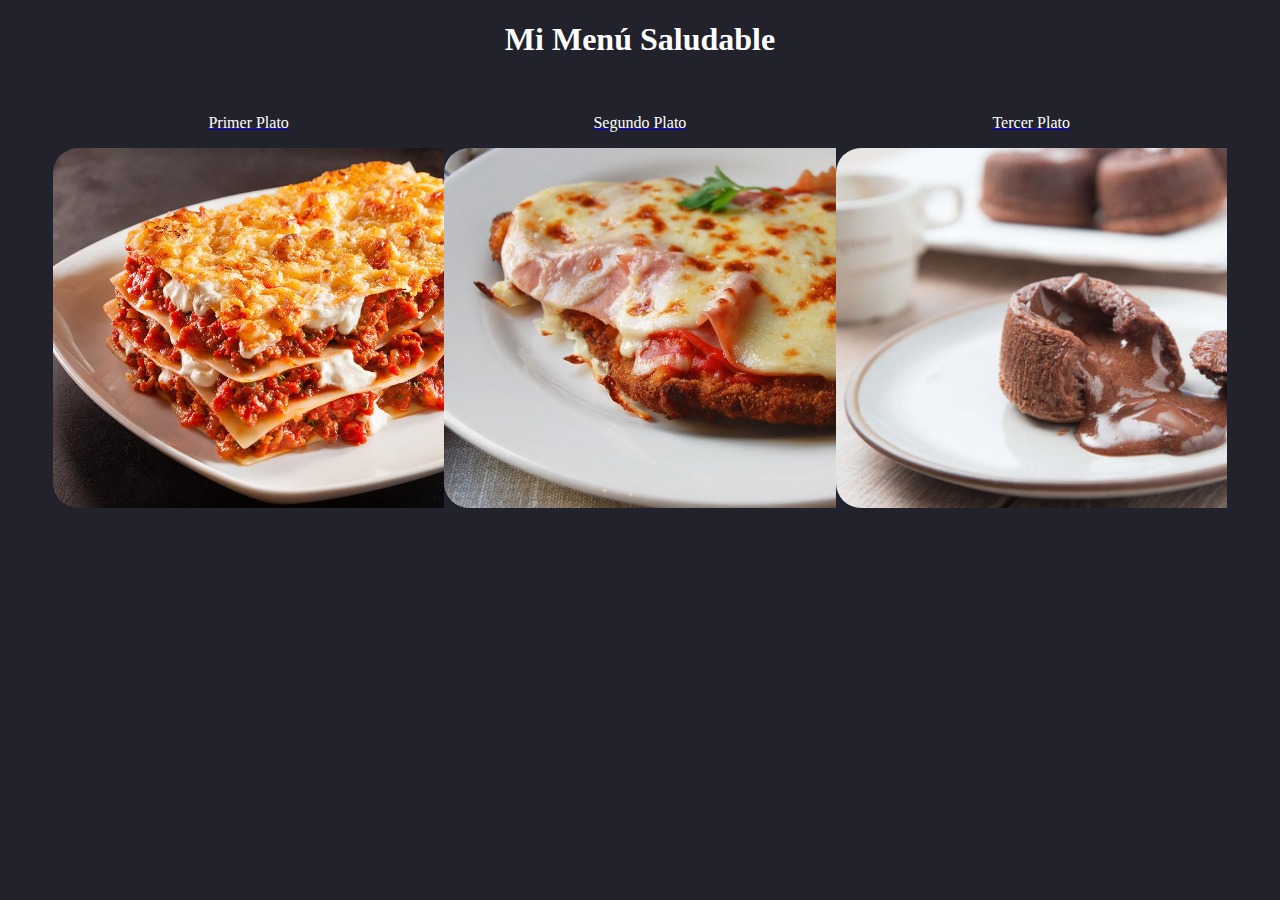
<file: index.html>
<!DOCTYPE html>
<html lang="en">

<head>
    <meta charset="UTF-8">
    <meta http-equiv="X-UA-Compatible" content="IE=edge">
    <meta name="viewport" content="width=device-width, initial-scale=1.0">
    <title>Mi Menú Saludable</title>
    <link rel="stylesheet" href="styles.css">
</head>

<body>
    <h1 class="texto">Mi Menú Saludable</h1>

    <br>

    <div class="row column-3 container zoom">
        <a href="html/primera.html">
            <p class="texto">Primer Plato</p>
        </a>
        <a href="html/primera.html"><img id="lasagna" class="crop" src="img/lasana-boliviana-3495.jpg" alt="lasagna"></a>
    </div>

    <div class="row column-3 container zoom">
        <a href="html/segunda.html">
            <p class="texto">Segundo Plato</p>
        </a>
        <a href="html/segunda.html"><img id="milanesa" class="crop" src="img/maxresdefault.jpg" alt="milanesa"></a>
    </div>

    <div class="row column-3 container zoom">
        <a href="html/tercera.html">
            <p class="texto">Tercer Plato</p>
        </a>
        <a href="html/tercera.html"><img id="coulant" class="crop" src="img/0f0bdd3d6059-coulant-de-chocolate-negro.jpg" alt="coulant"></a>
    </div>

</body>

</html>
</file>
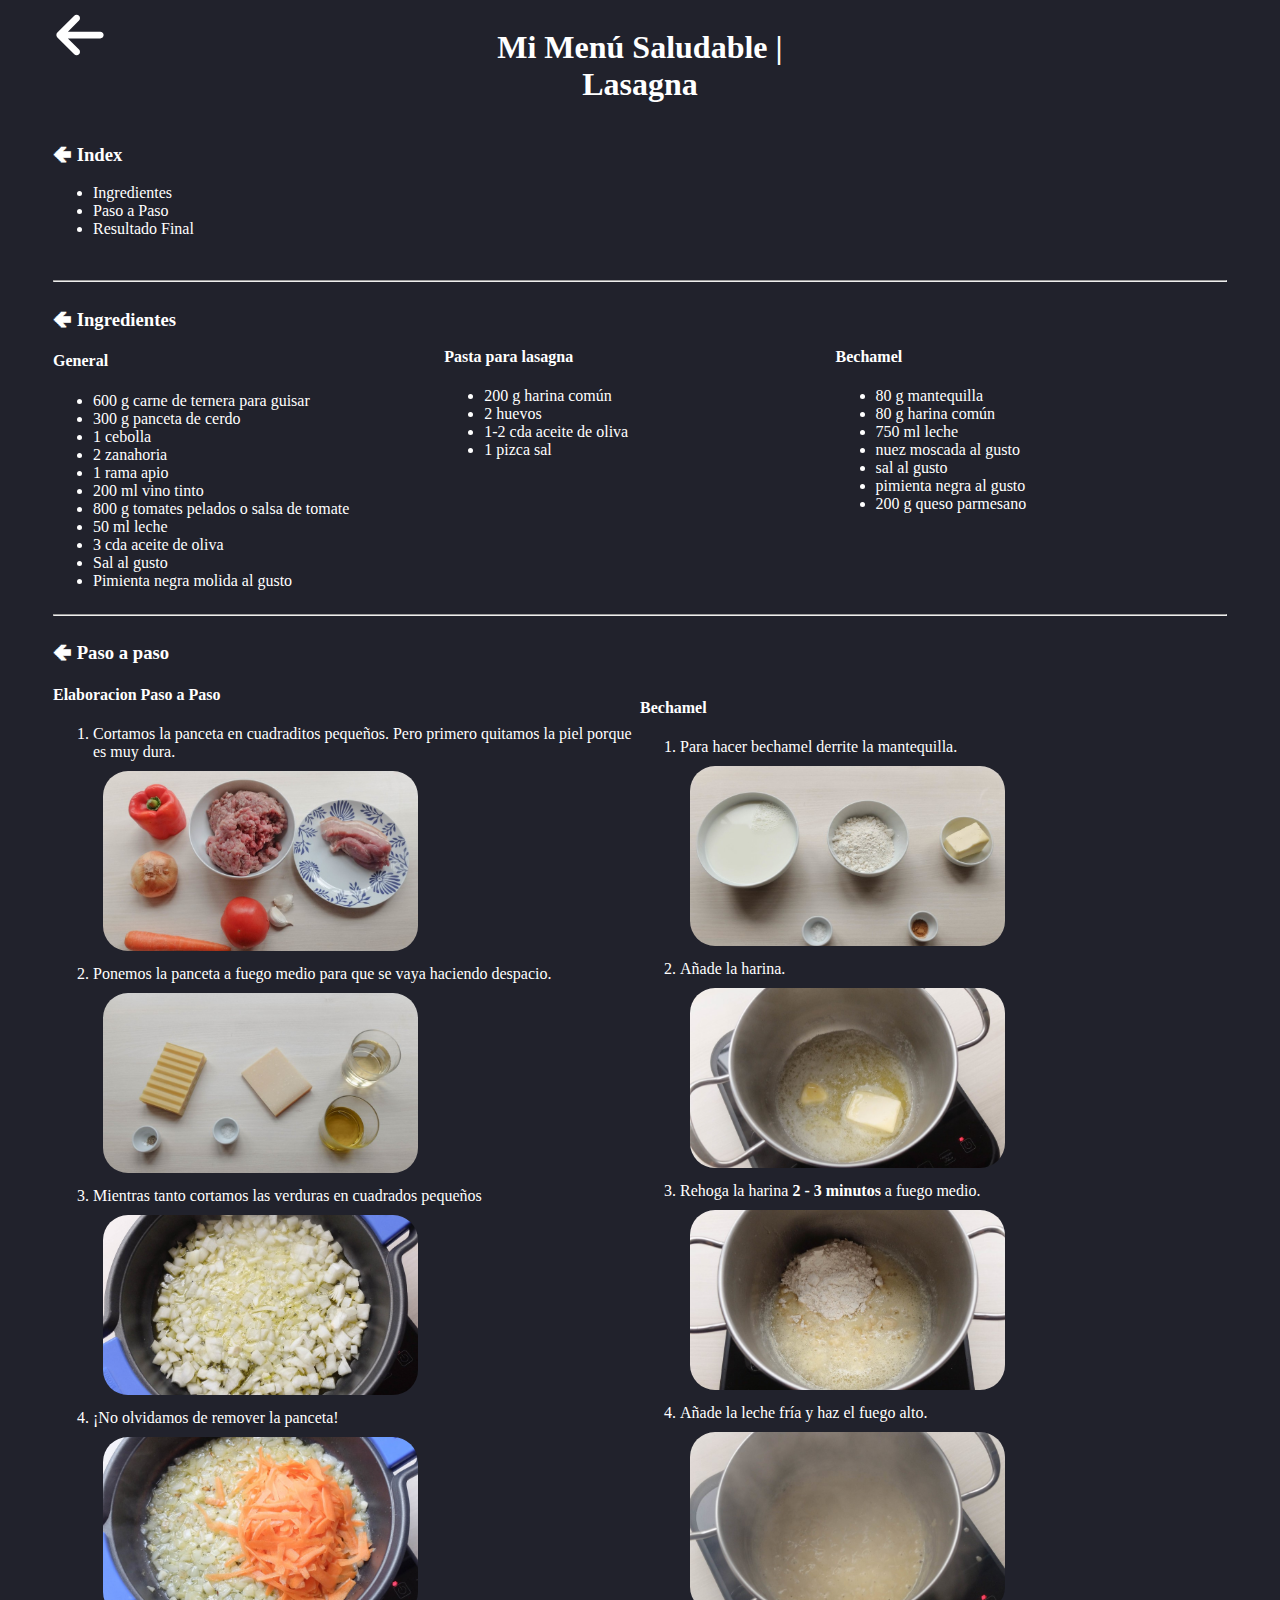
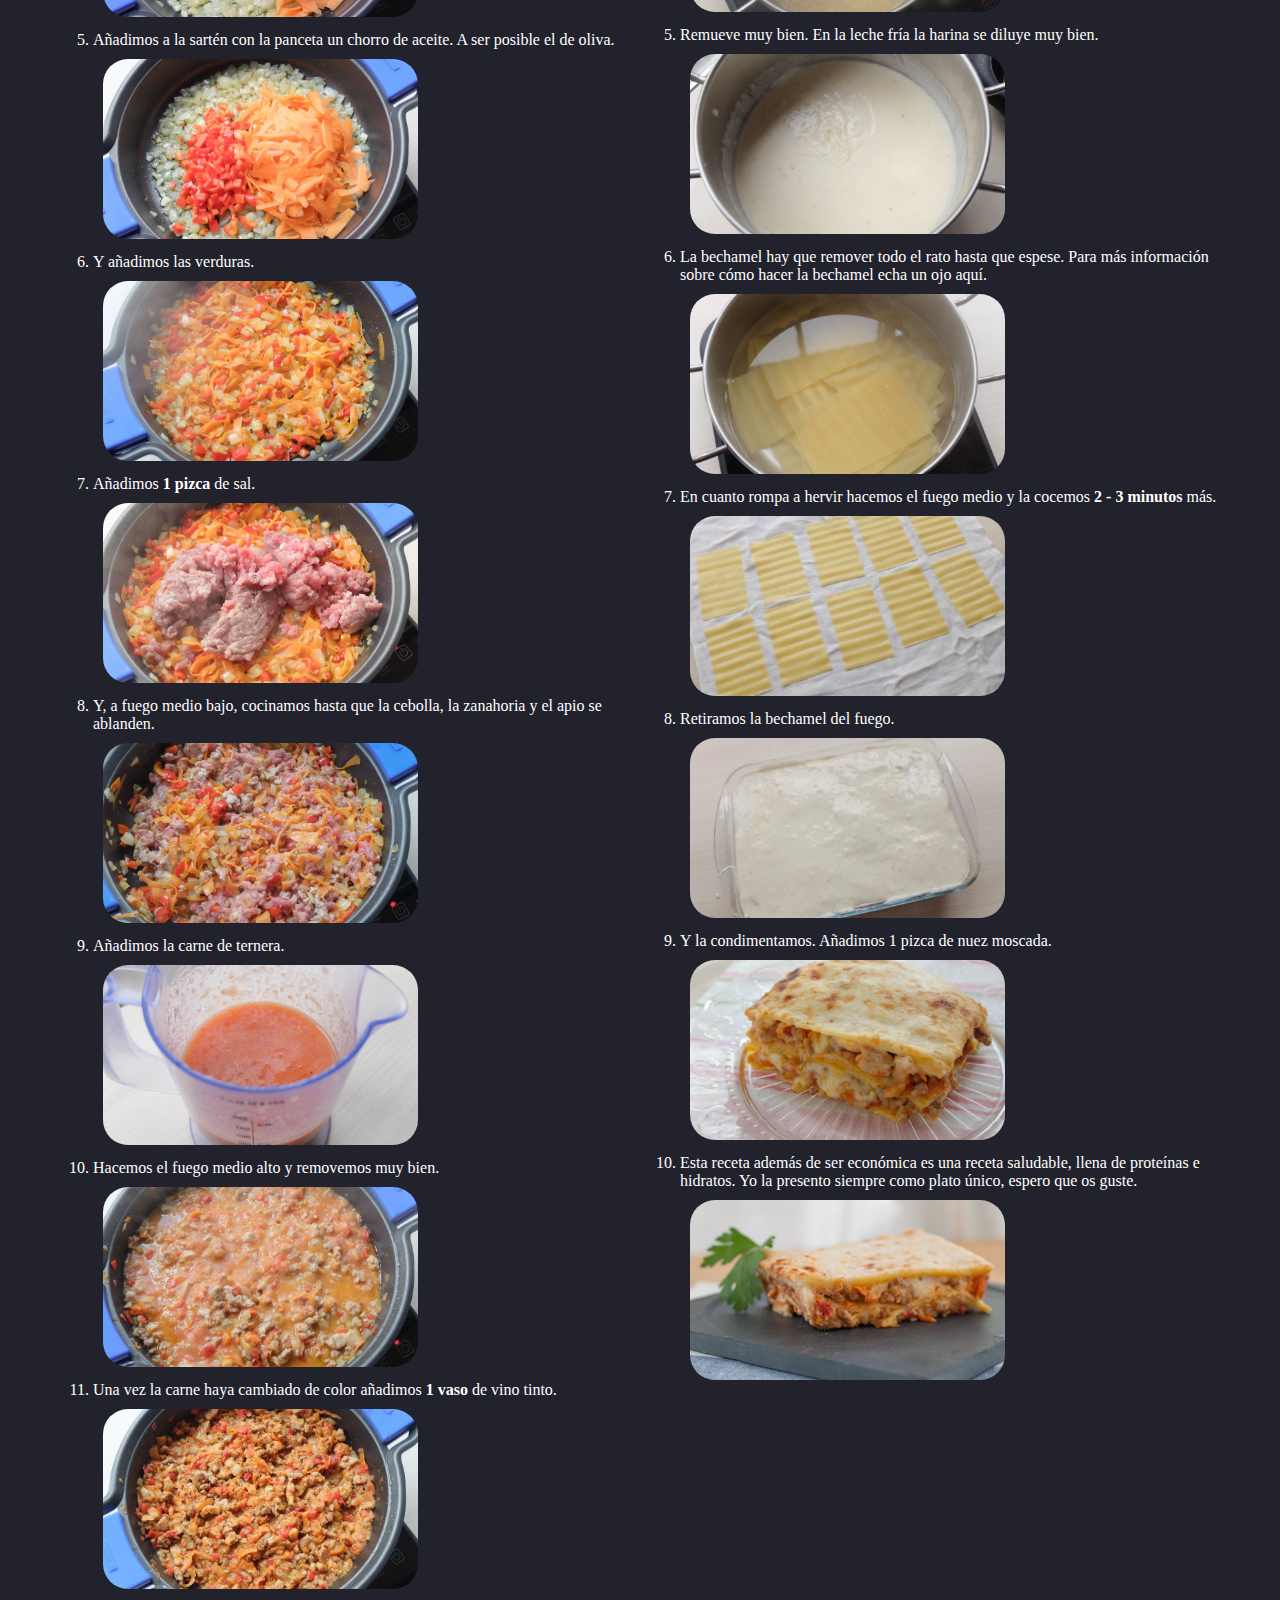
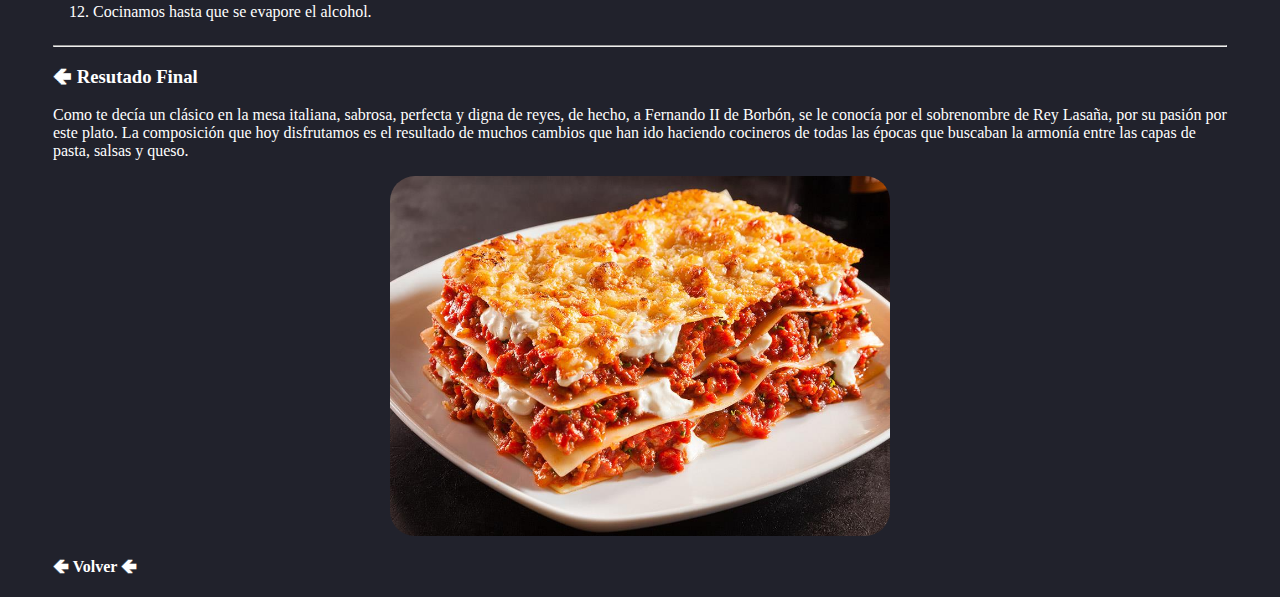
<file: html/primera.html>
<!DOCTYPE html>
<html lang="en">

<head>
    <meta charset="UTF-8">
    <meta http-equiv="X-UA-Compatible" content="IE=edge">
    <meta name="viewport" content="width=device-width, initial-scale=1.0">
    <title>Mi Menú Saludable | Lasagna</title>
    <link rel="stylesheet" href="../styles.css">
</head>

<body>
    <div class="row column-3">
        <a href="../index.html"><img class="flecha" src="../img/arrow-left-solid.svg" alt=""></a>
    </div>
    <div class="row column-3 texto">
        <h1 class="volvertexto"><a class="volvertexto" href="../index.html">Mi Menú Saludable</a> | Lasagna</h1>
    </div>
    <div class="row column-1">
        <h3 class="textos"><a class="volvertexto" href="../index.html">🡸</a> Index</h3>
        <ul class="textos">
            <li><a class="volvertexto" href="#ingredientes">Ingredientes</a></li>
            <li><a class="volvertexto" href="#pasoapaso">Paso a Paso</a></li>
            <li><a class="volvertexto" href="#resultadofinal">Resultado Final</a></li>
        </ul>
        <br>
        <hr>
    </div>
    <div class="row column-1">
        <div class="row column-3">
            <h3 id="ingredientes" class="textos"><a class="volvertexto" href="../index.html">🡸</a> Ingredientes</h3>
            <h4 class="textos">General</h4>
            <ul class="textos">
                <li>600 g carne de ternera para guisar</li>
                <li>300 g panceta de cerdo</li>
                <li>1 cebolla</li>
                <li>2 zanahoria</li>
                <li>1 rama apio</li>
                <li>200 ml vino tinto</li>
                <li>800 g tomates pelados o salsa de tomate</li>
                <li>50 ml leche</li>
                <li>3 cda aceite de oliva</li>
                <li>Sal al gusto</li>
                <li>Pimienta negra molida al gusto</li>
            </ul>
        </div>
        <br>
        <br>
        <div class="row column-3">
            <h4 class="textos">Pasta para lasagna</h4>
            <ul class="textos">
                <li>200 g harina común</li>
                <li>2 huevos</li>
                <li>1-2 cda aceite de oliva</li>
                <li>1 pizca sal</li>
            </ul>
        </div>

        <div class="row column-3">
            <h4 class="textos">Bechamel</h4>
            <ul class="textos">
                <li>80 g mantequilla</li>
                <li>80 g harina común</li>
                <li>750 ml leche</li>
                <li>nuez moscada al gusto</li>
                <li>sal al gusto</li>
                <li>pimienta negra al gusto</li>
                <li>200 g queso parmesano</li>
            </ul>
        </div>
    </div>
    <br>
    <div class="row column-1">
        <hr>
    </div>
    <div class="row column-2">
        <h3 id="pasoapaso" class="textos"><a class="volvertexto" href="../index.html">🡸</a> Paso a paso</h3>
        <h4 class="textos">Elaboracion Paso a Paso</h4>
        <ol class="textos">
            <li>Cortamos la panceta en cuadraditos pequeños. Pero primero quitamos la piel porque es muy dura.</li>
            <img class="fotosreceta" src="../img/LASAGNA1.jpg" alt="">
            <li>Ponemos la panceta a fuego medio para que se vaya haciendo despacio.</li>
            <img class="fotosreceta" src="../img/LASAGNA2.jpg" alt="">
            <li>Mientras tanto cortamos las verduras en cuadrados pequeños</li>
            <img class="fotosreceta" src="../img/LASAGNA3.jpg" alt="">
            <li>¡No olvidamos de remover la panceta!</li>
            <img class="fotosreceta" src="../img/LASAGNA4.jpg" alt="">
            <li>Añadimos a la sartén con la panceta un chorro de aceite. A ser posible el de oliva.</li>
            <img class="fotosreceta" src="../img/LASAGNA5.jpg" alt="">
            <li>Y añadimos las verduras.</li>
            <img class="fotosreceta" src="../img/LASAGNA6.jpg" alt="">
            <li>Añadimos <b>1 pizca</b> de sal.</li>
            <img class="fotosreceta" src="../img/LASAGNA7.jpg" alt="">
            <li>Y, a fuego medio bajo, cocinamos hasta que la cebolla, la zanahoria y el apio se ablanden.</li>
            <img class="fotosreceta" src="../img/LASAGNA8.jpg" alt="">
            <li>Añadimos la carne de ternera.</li>
            <img class="fotosreceta" src="../img/LASAGNA9.jpg" alt="">
            <li>Hacemos el fuego medio alto y removemos muy bien.</li>
            <img class="fotosreceta" src="../img/LASAGNA10.jpg" alt="">
            <li>Una vez la carne haya cambiado de color añadimos <b>1 vaso</b> de vino tinto.</li>
            <img class="fotosreceta" src="../img/LASAGNA11.jpg" alt="">
            <li>Cocinamos hasta que se evapore el alcohol.</li>
        </ol>
    </div>
    <div class="row column-2">
        <br>
        <br>
        <br>
        <h4 class="textos">Bechamel</h4>
        <ol class="textos">
            <li>Para hacer bechamel derrite la mantequilla.</li>
            <img class="fotosreceta" src="../img/LASAGNA12.jpg" alt="">
            <li>Añade la harina.</li>
            <img class="fotosreceta" src="../img/LASAGNA13.jpg" alt="">
            <li>Rehoga la harina <b>2 - 3 minutos</b> a fuego medio.</li>
            <img class="fotosreceta" src="../img/LASAGNA14.jpg" alt="">
            <li>Añade la leche fría y haz el fuego alto.</li>
            <img class="fotosreceta" src="../img/LASAGNA15.jpg" alt="">
            <li>Remueve muy bien. En la leche fría la harina se diluye muy bien.</li>
            <img class="fotosreceta" src="../img/LASAGNA16.jpg" alt="">
            <li>La bechamel hay que remover todo el rato hasta que espese. Para más información sobre cómo hacer la bechamel echa un ojo aquí.</li>
            <img class="fotosreceta" src="../img/LASAGNA17.jpg" alt="">
            <li>En cuanto rompa a hervir hacemos el fuego medio y la cocemos <b>2 - 3 minutos</b> más.</li>
            <img class="fotosreceta" src="../img/LASAGNA18.jpg" alt="">
            <li>Retiramos la bechamel del fuego.</li>
            <img class="fotosreceta" src="../img/LASAGNA19.jpg" alt="">
            <li>Y la condimentamos. Añadimos 1 pizca de nuez moscada.</li>
            <img class="fotosreceta" src="../img/LASAGNA20.jpg" alt="">
            <li>Esta receta además de ser económica es una receta saludable, llena de proteínas e hidratos. Yo la presento siempre como plato único, espero que os guste.</li>
            <img class="fotosreceta" src="../img/LASAGNA21.jpg" alt="">
        </ol>
        <br>
    </div>
    <div class="row column-1">
        <hr>
        <h3 id="resultadofinal" class="textos"><a class="volvertexto" href="../index.html">🡸</a> Resutado Final</h3>
        <p class="textos">Como te decía un clásico en la mesa italiana, sabrosa, perfecta y digna de reyes, de hecho, a Fernando II de Borbón, se le conocía por el sobrenombre de Rey Lasaña, por su pasión por este plato. La composición que hoy disfrutamos es el resultado
            de muchos cambios que han ido haciendo cocineros de todas las épocas que buscaban la armonía entre las capas de pasta, salsas y queso.</p>
        <img id="coulant2" src="../img/lasana-boliviana-3495.jpg" alt="">
        <h4><a class="texto volvertexto" href="../index.html">🡸 Volver 🡸</a></h4>
    </div>
</body>

</html>
</file>
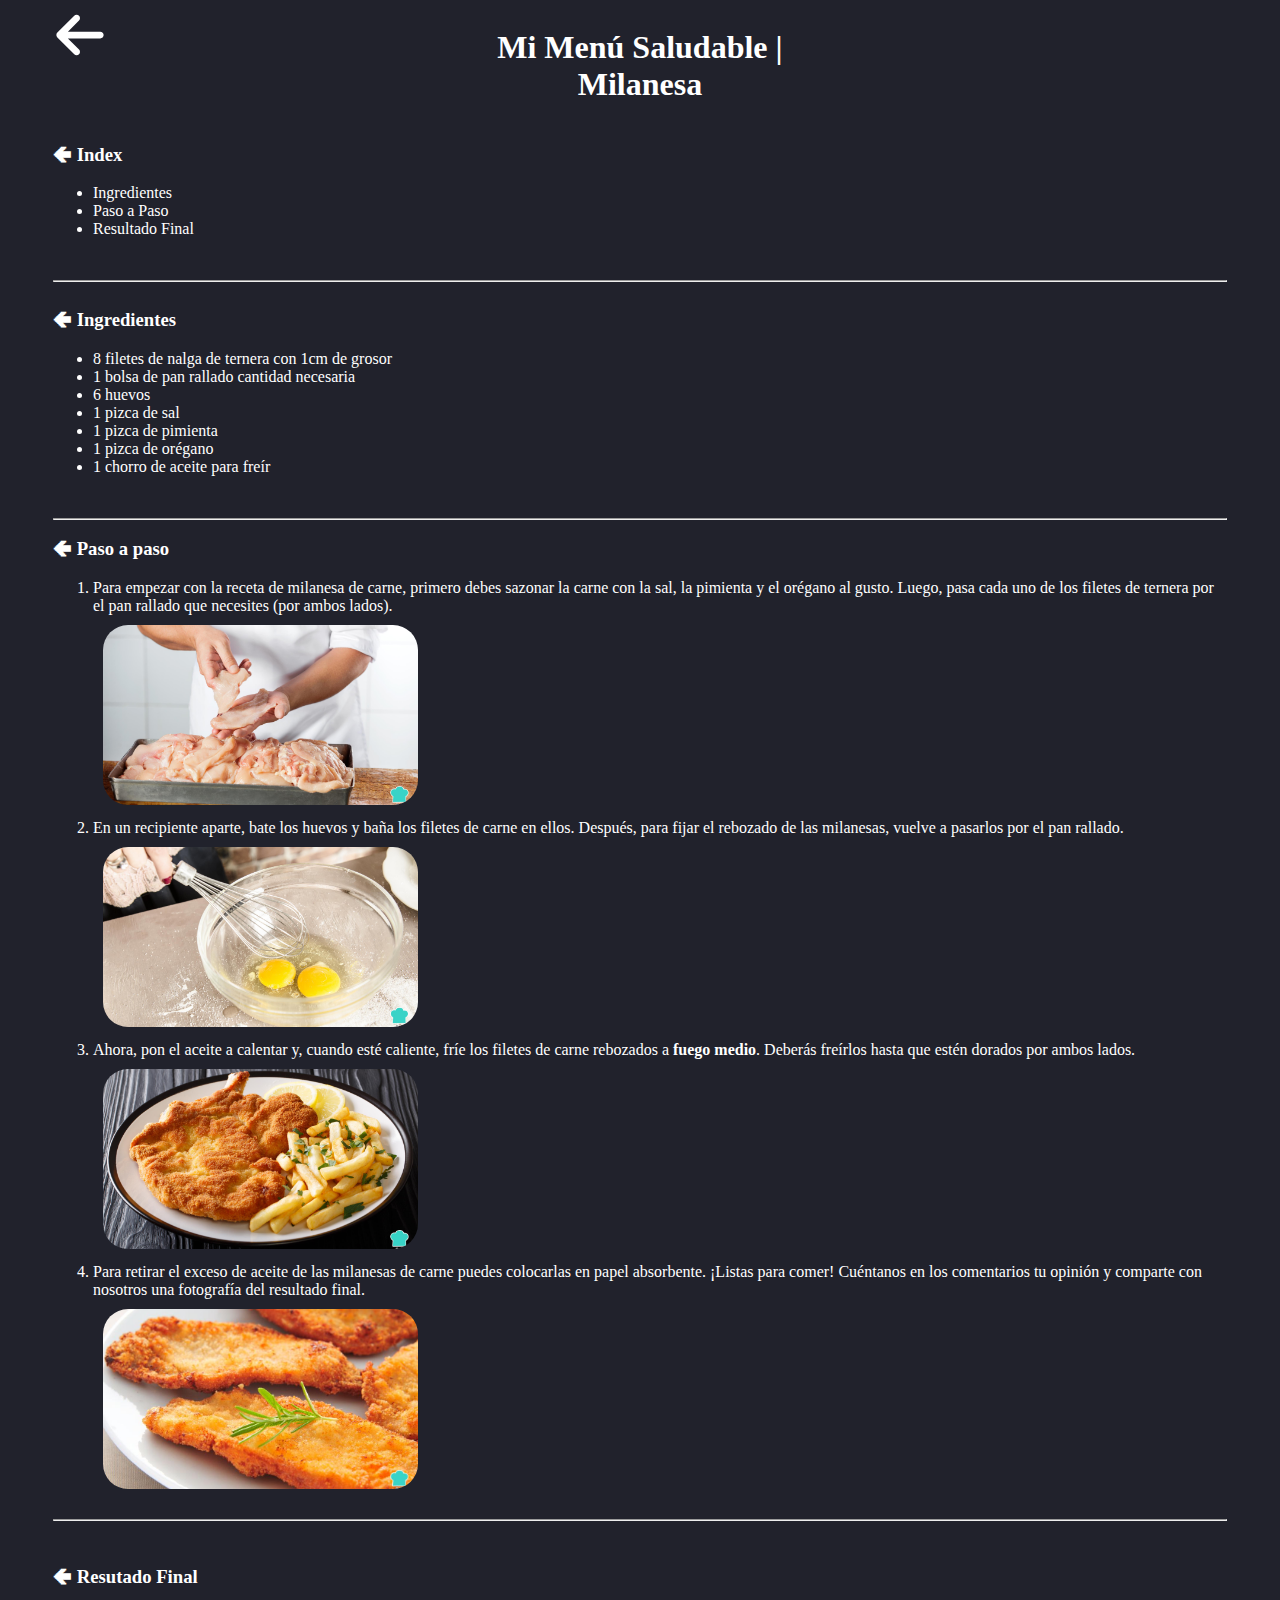
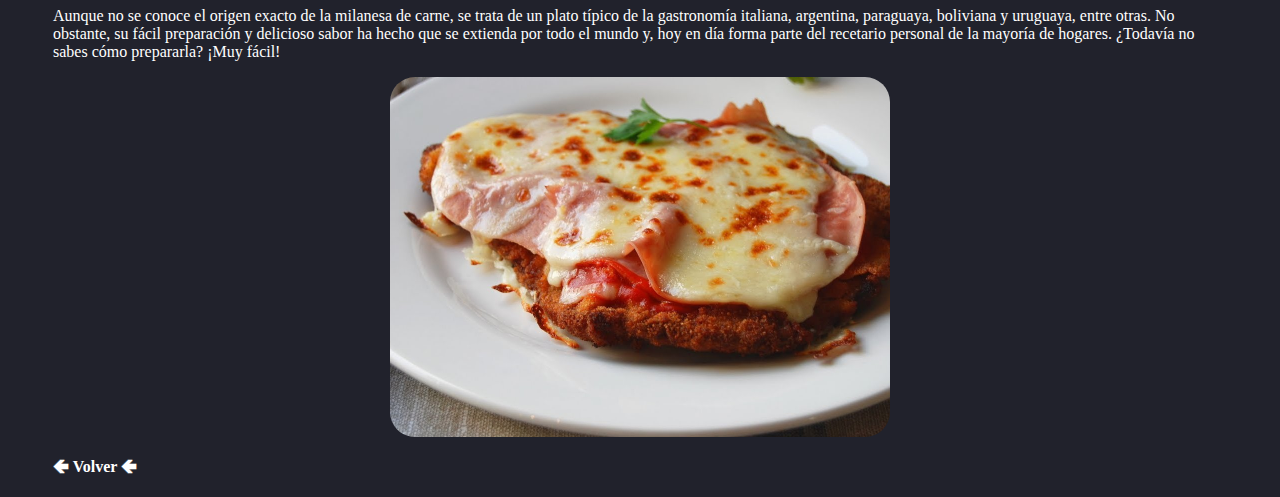
<file: html/segunda.html>
<!DOCTYPE html>
<html lang="en">

<head>
    <meta charset="UTF-8">
    <meta http-equiv="X-UA-Compatible" content="IE=edge">
    <meta name="viewport" content="width=device-width, initial-scale=1.0">
    <title>Mi Menú Saludable | Milanesa</title>
    <link rel="stylesheet" href="../styles.css">
</head>

<body>
    <div class="row column-3">
        <a href="../index.html"><img class="flecha" src="../img/arrow-left-solid.svg" alt=""></a>
    </div>
    <div class="row column-3 texto">
        <h1 class="volvertexto"><a class="volvertexto" href="../index.html">Mi Menú Saludable</a> | Milanesa</h1>
    </div>
    <div class="row column-1">
        <h3 class="textos"><a class="volvertexto" href="../index.html">🡸</a> Index</h3>
        <ul class="textos">
            <li><a class="volvertexto" href="#ingredientes">Ingredientes</a></li>
            <li><a class="volvertexto" href="#pasoapaso">Paso a Paso</a></li>
            <li><a class="volvertexto" href="#resultadofinal">Resultado Final</a></li>
        </ul>
        <br>
        <hr>
    </div>
    <div class="row column-1">
        <h3 id="ingredientes" class="textos"><a class="volvertexto" href="../index.html">🡸</a> Ingredientes</h3>
        <ul class="textos">
            <li>8 filetes de nalga de ternera con 1cm de grosor</li>
            <li>1 bolsa de pan rallado cantidad necesaria</li>
            <li>6 huevos</li>
            <li>1 pizca de sal</li>
            <li>1 pizca de pimienta</li>
            <li>1 pizca de orégano</li>
            <li>1 chorro de aceite para freír</li>
        </ul>
        <br>
        <hr>
        <h3 id="pasoapaso" class="textos"><a class="volvertexto" href="../index.html">🡸</a> Paso a paso</h3>
        <ol class="textos">
            <li>Para empezar con la receta de milanesa de carne, primero debes sazonar la carne con la sal, la pimienta y el orégano al gusto. Luego, pasa cada uno de los filetes de ternera por el pan rallado que necesites (por ambos lados).</li>
            <img class="fotosreceta" src="../img/MILANESA1.jpg" alt="">
            <li>En un recipiente aparte, bate los huevos y baña los filetes de carne en ellos. Después, para fijar el rebozado de las milanesas, vuelve a pasarlos por el pan rallado.</li>
            <img class="fotosreceta" src="../img/MILANESA2.jpg" alt="">
            <li>Ahora, pon el aceite a calentar y, cuando esté caliente, fríe los filetes de carne rebozados a <b>fuego medio</b>. Deberás freírlos hasta que estén dorados por ambos lados.</li>
            <img class="fotosreceta" src="../img/MILANESA3.jpg" alt="">
            <li>Para retirar el exceso de aceite de las milanesas de carne puedes colocarlas en papel absorbente. ¡Listas para comer! Cuéntanos en los comentarios tu opinión y comparte con nosotros una fotografía del resultado final.</li>
            <img class="fotosreceta" src="../img/MILANESA4.jpg" alt="">
        </ol>
        <hr>
        <br>
        <h3 id="resultadofinal" class="textos"><a class="volvertexto" href="../index.html">🡸</a> Resutado Final</h3>
        <p class="textos">Aunque no se conoce el origen exacto de la milanesa de carne, se trata de un plato típico de la gastronomía italiana, argentina, paraguaya, boliviana y uruguaya, entre otras. No obstante, su fácil preparación y delicioso sabor ha hecho que se
            extienda por todo el mundo y, hoy en día forma parte del recetario personal de la mayoría de hogares. ¿Todavía no sabes cómo prepararla? ¡Muy fácil!</p>
        <img id="coulant2" src="../img/maxresdefault.jpg" alt="">
        <h4><a class="texto volvertexto" href="../index.html">🡸 Volver 🡸</a></h4>
    </div>
</body>

</html>
</file>
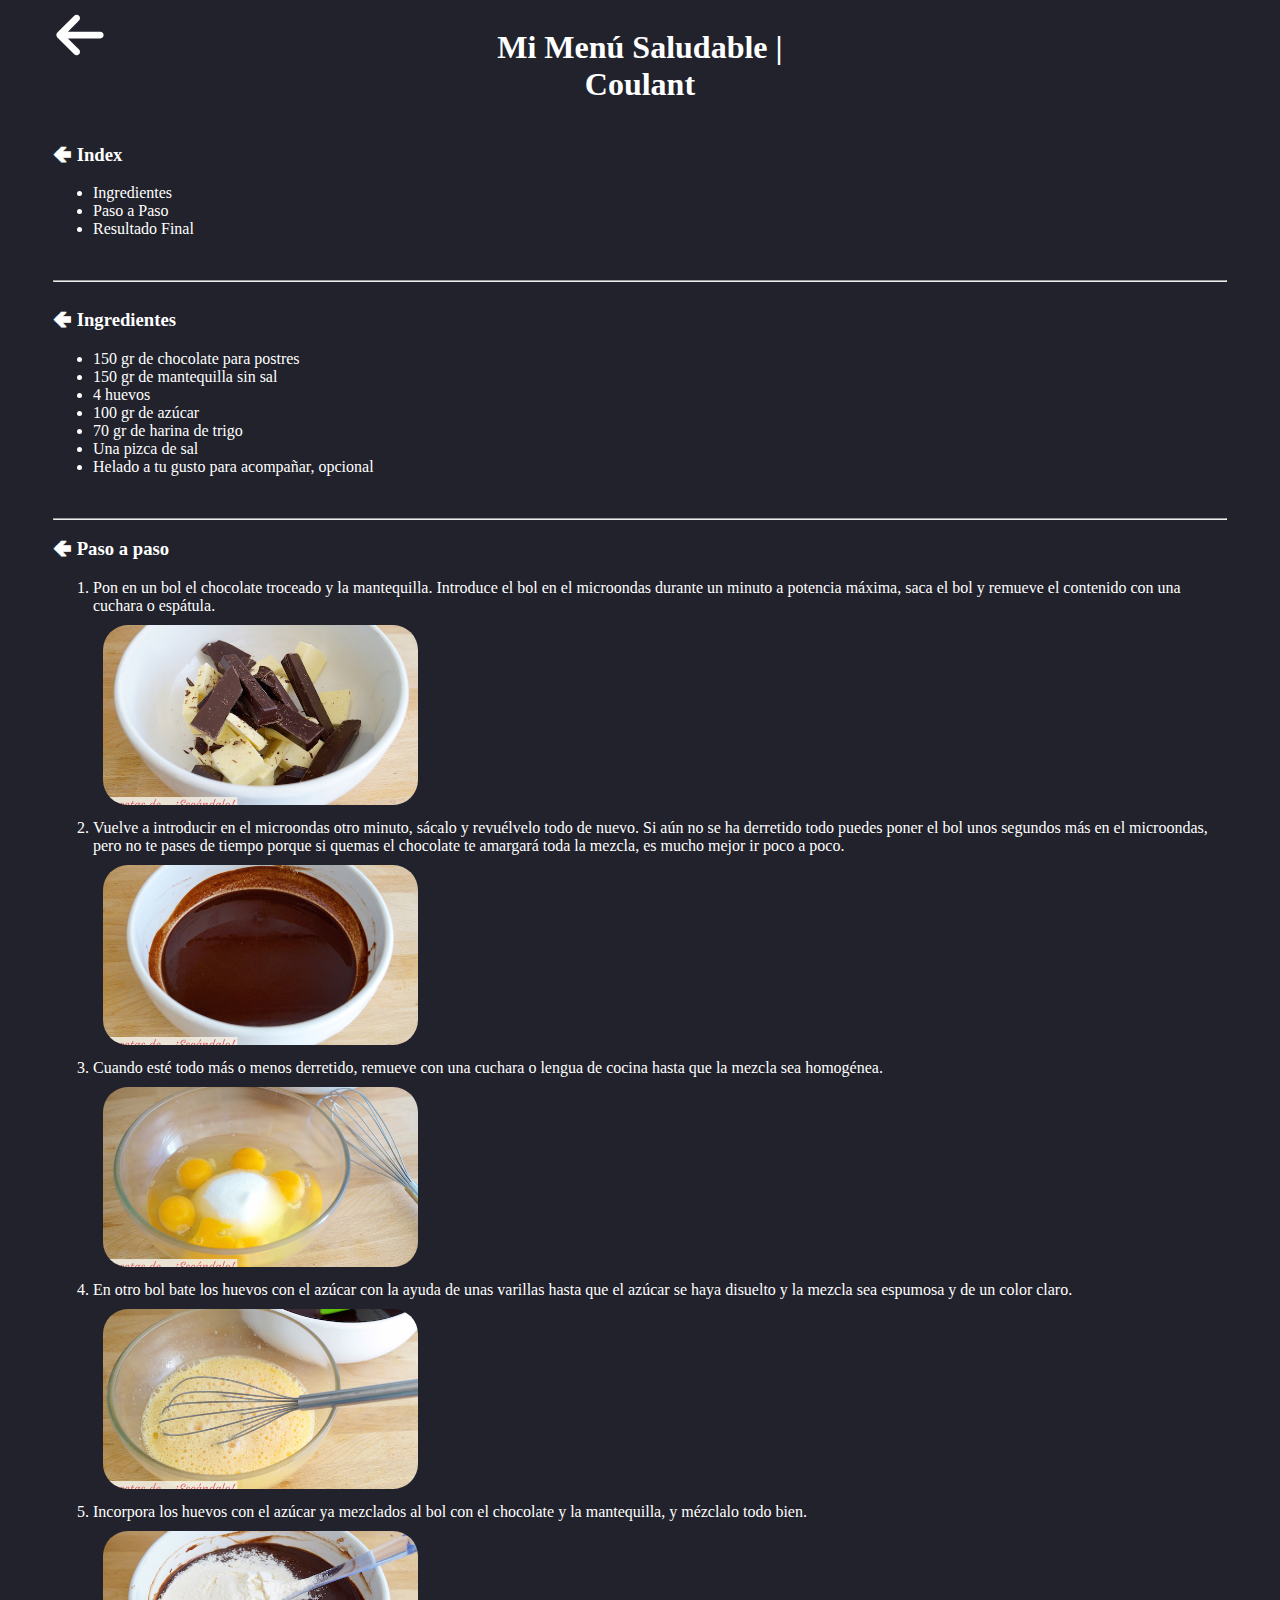
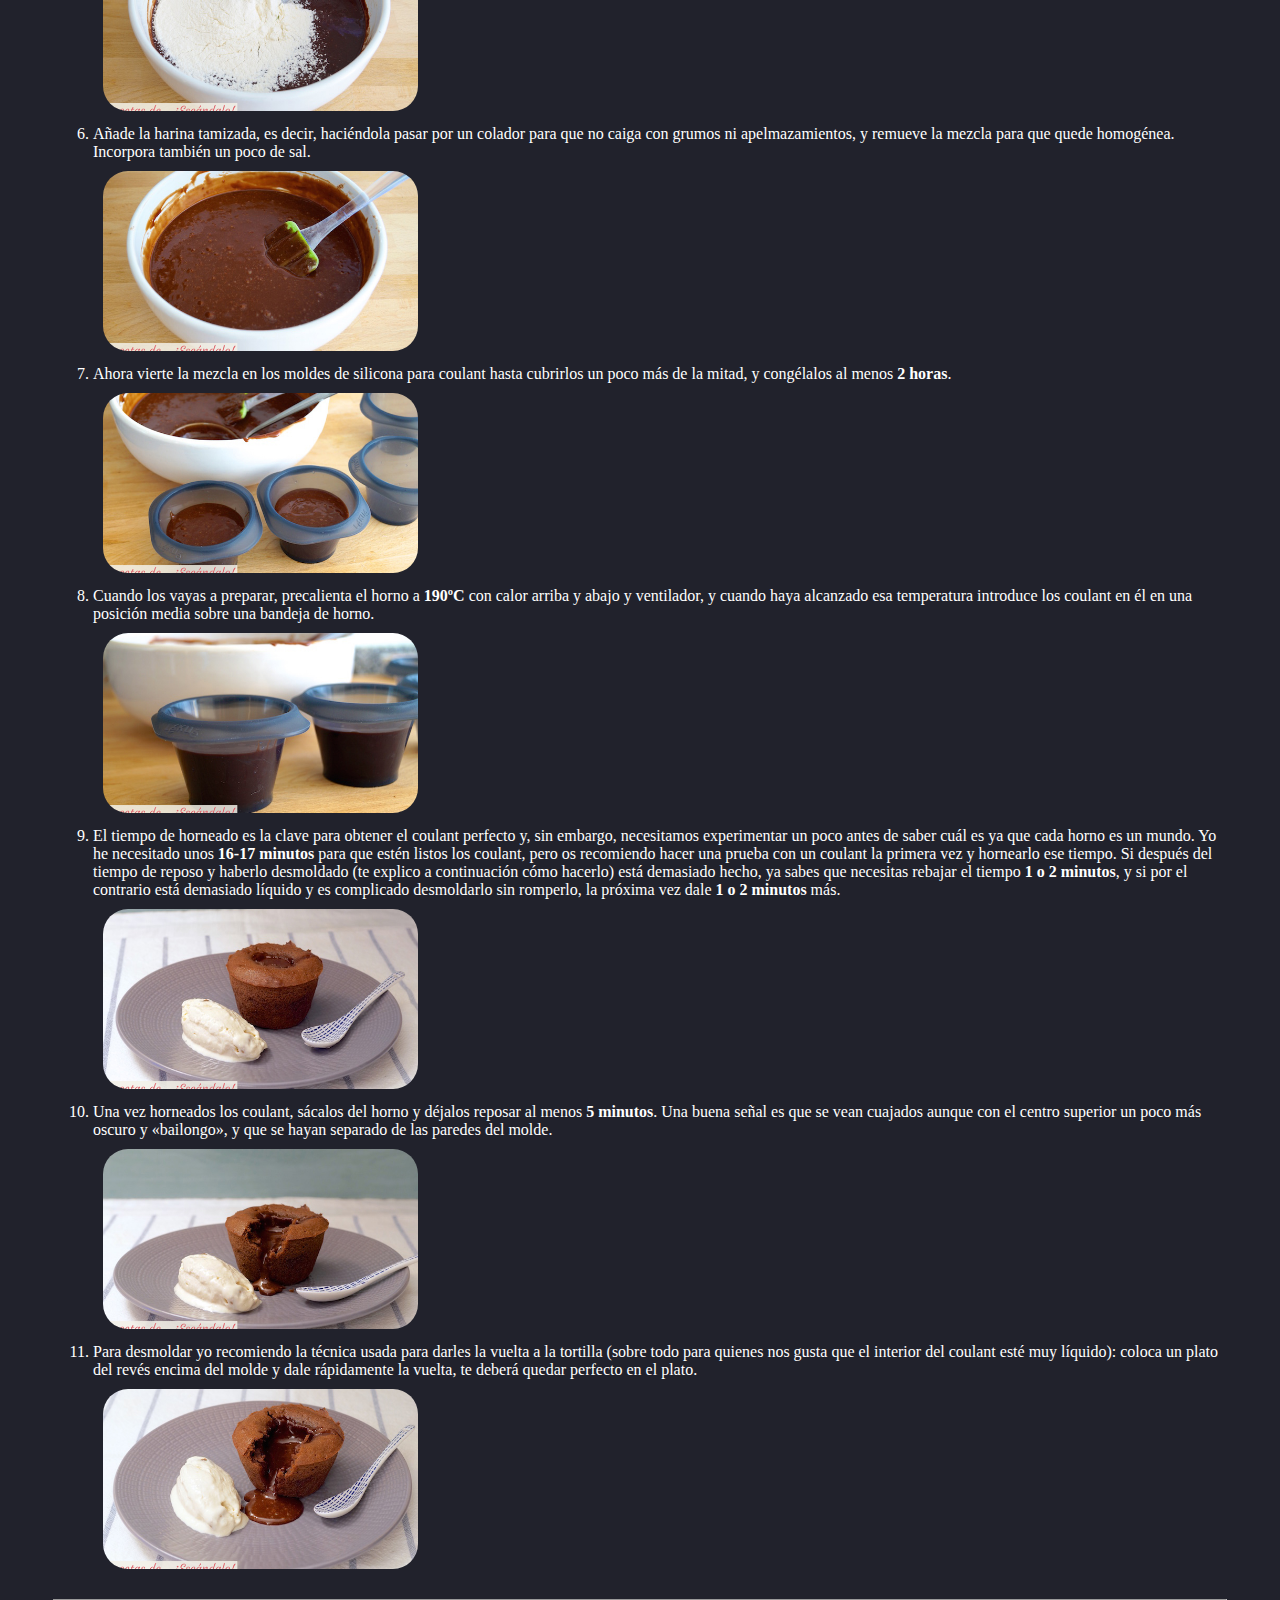
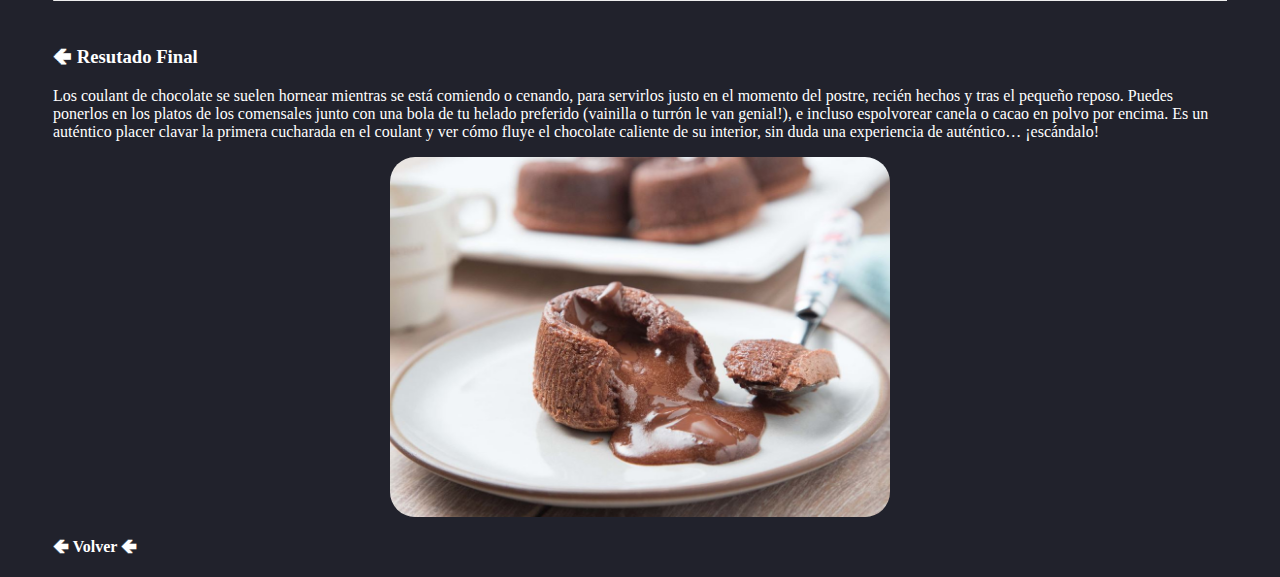
<file: html/tercera.html>
<!DOCTYPE html>
<html lang="en">

<head>
    <meta charset="UTF-8">
    <meta http-equiv="X-UA-Compatible" content="IE=edge">
    <meta name="viewport" content="width=device-width, initial-scale=1.0">
    <title>Mi Menú Saludable | Coulant</title>
    <link rel="stylesheet" href="../styles.css">
</head>

<body>
    <div class="row column-3">
        <a href="../index.html"><img class="flecha" src="../img/arrow-left-solid.svg" alt=""></a>
    </div>
    <div class="row column-3 texto">
        <h1 class="volvertexto"><a class="volvertexto" href="../index.html">Mi Menú Saludable</a> | Coulant</h1>
    </div>
    <div class="row column-1">
        <h3 class="textos"><a class="volvertexto" href="../index.html">🡸</a> Index</h3>
        <ul class="textos">
            <li><a class="volvertexto" href="#ingredientes">Ingredientes</a></li>
            <li><a class="volvertexto" href="#pasoapaso">Paso a Paso</a></li>
            <li><a class="volvertexto" href="#resultadofinal">Resultado Final</a></li>
        </ul>
        <br>
        <hr>
    </div>

    <div class="row column-1">
        <h3 id="ingredientes" class="textos"><a class="volvertexto" href="../index.html">🡸</a> Ingredientes</h3>
        <ul class="textos">
            <li>150 gr de chocolate para postres</li>
            <li>150 gr de mantequilla sin sal</li>
            <li>4 huevos</li>
            <li>100 gr de azúcar</li>
            <li>70 gr de harina de trigo</li>
            <li>Una pizca de sal</li>
            <li>Helado a tu gusto para acompañar, opcional</li>
        </ul>
        <br>
        <hr>
        <h3 id="pasoapaso" class="textos"><a class="volvertexto" href="../index.html">🡸</a> Paso a paso</h3>
        <ol class="textos">
            <li>Pon en un bol el chocolate troceado y la mantequilla. Introduce el bol en el microondas durante un minuto a potencia máxima, saca el bol y remueve el contenido con una cuchara o espátula.</li>
            <img class="fotosreceta" src="../img/COULANT1.jpg" alt="">
            <li>Vuelve a introducir en el microondas otro minuto, sácalo y revuélvelo todo de nuevo. Si aún no se ha derretido todo puedes poner el bol unos segundos más en el microondas, pero no te pases de tiempo porque si quemas el chocolate te amargará
                toda la mezcla, es mucho mejor ir poco a poco.</li>
            <img class="fotosreceta" src="../img/COULANT2.jpg" alt="">
            <li>Cuando esté todo más o menos derretido, remueve con una cuchara o lengua de cocina hasta que la mezcla sea homogénea.</li>
            <img class="fotosreceta" src="../img/COULANT3.jpg" alt="">
            <li>En otro bol bate los huevos con el azúcar con la ayuda de unas varillas hasta que el azúcar se haya disuelto y la mezcla sea espumosa y de un color claro.</li>
            <img class="fotosreceta" src="../img/COULANT4.jpg" alt="">
            <li>Incorpora los huevos con el azúcar ya mezclados al bol con el chocolate y la mantequilla, y mézclalo todo bien.</li>
            <img class="fotosreceta" src="../img/COULANT6.jpg" alt="">
            <li>Añade la harina tamizada, es decir, haciéndola pasar por un colador para que no caiga con grumos ni apelmazamientos, y remueve la mezcla para que quede homogénea. Incorpora también un poco de sal.</li>
            <img class="fotosreceta" src="../img/COULANT7.jpg" alt="">
            <li>Ahora vierte la mezcla en los moldes de silicona para coulant hasta cubrirlos un poco más de la mitad, y congélalos al menos <b>2 horas</b>.</li>
            <img class="fotosreceta" src="../img/COULANT8.jpg" alt="">
            <li>Cuando los vayas a preparar, precalienta el horno a <b>190ºC</b> con calor arriba y abajo y ventilador, y cuando haya alcanzado esa temperatura introduce los coulant en él en una posición media sobre una bandeja de horno.</li>
            <img class="fotosreceta" src="../img/COULANT9.jpg" alt="">
            <li>El tiempo de horneado es la clave para obtener el coulant perfecto y, sin embargo, necesitamos experimentar un poco antes de saber cuál es ya que cada horno es un mundo. Yo he necesitado unos <b>16-17 minutos</b> para que estén listos los
                coulant, pero os recomiendo hacer una prueba con un coulant la primera vez y hornearlo ese tiempo. Si después del tiempo de reposo y haberlo desmoldado (te explico a continuación cómo hacerlo) está demasiado hecho, ya sabes que necesitas
                rebajar el tiempo <b>1 o 2 minutos</b>, y si por el contrario está demasiado líquido y es complicado desmoldarlo sin romperlo, la próxima vez dale <b>1 o 2 minutos</b> más.</li>
            <img class="fotosreceta" src="../img/COULANT10.jpg" alt="">
            <li>Una vez horneados los coulant, sácalos del horno y déjalos reposar al menos <b>5 minutos</b>. Una buena señal es que se vean cuajados aunque con el centro superior un poco más oscuro y «bailongo», y que se hayan separado de las paredes del
                molde.
            </li>
            <img class="fotosreceta" src="../img/COULANT11.jpg" alt="">
            <li>Para desmoldar yo recomiendo la técnica usada para darles la vuelta a la tortilla (sobre todo para quienes nos gusta que el interior del coulant esté muy líquido): coloca un plato del revés encima del molde y dale rápidamente la vuelta, te
                deberá quedar perfecto en el plato.</li>
            <img class="fotosreceta" src="../img/COULANT12.jpg" alt="">
        </ol>
        <hr>
        <br>
        <h3 id="resultadofinal" class="textos"><a class="volvertexto" href="../index.html">🡸</a> Resutado Final</h3>
        <p class="textos">Los coulant de chocolate se suelen hornear mientras se está comiendo o cenando, para servirlos justo en el momento del postre, recién hechos y tras el pequeño reposo. Puedes ponerlos en los platos de los comensales junto con una bola de tu helado
            preferido (vainilla o turrón le van genial!), e incluso espolvorear canela o cacao en polvo por encima. Es un auténtico placer clavar la primera cucharada en el coulant y ver cómo fluye el chocolate caliente de su interior, sin duda una experiencia
            de auténtico… ¡escándalo!</p>
        <img id="coulant2" src="../img/0f0bdd3d6059-coulant-de-chocolate-negro.jpg" alt="">
        <h4><a class="texto volvertexto" href="../index.html">🡸 Volver 🡸</a></h4>
    </div>
</body>

</html>
</file>
<file: styles.css>
html {
    background-color: #21222c;
    margin-left: 5vh;
    margin-right: 5vh;
}

.texto {
    text-align: center;
    color: white;
}

.volvertexto {
    text-decoration: none;
    color: white;
}

.textos {
    color: white;
}

.fotosreceta {
    width: 35vh;
    height: 20vh;
    object-fit: cover;
    border-radius: 25px;
    margin: 10px;
}

#lasagna {
    height: 40vh;
    width: 60vh;
    object-fit: cover;
    border-radius: 25px;
}

#milanesa {
    height: 40vh;
    width: 60vh;
    object-fit: cover;
    border-radius: 25px;
}

#coulant {
    height: 40vh;
    width: 60vh;
    object-fit: cover;
    border-radius: 25px;
}

#coulant2 {
    height: 40vh;
    width: 500px;
    object-fit: cover;
    border-radius: 25px;
    text-align: center;
    display: block;
    margin: auto;
}

.flecha {
    height: 6vh;
    width: 6vh;
    filter: invert(1);
}

.container {
    width: 30%;
    overflow: hidden;
    position: relative;
    text-align: center;
}

.container>.crop {
    position: absolute;
    left: -100%;
    right: -100%;
    top: -100%;
    bottom: -100%;
    margin: auto;
    min-height: 100%;
    min-width: 100%;
}

.zoom:hover {
    transform: scale(1.07);
    transition-duration: 0.5s;
}

.row:after {
    content: "";
    display: table;
    clear: both;
}

.column-1 {
    width: 100%;
    float: left;
}

.column-2 {
    width: 50%;
    float: left;
}

.column-3 {
    width: 33.33%;
    float: left;
}

.column-4 {
    width: 25%;
    float: left;
}

.column-5 {
    width: 20%;
    float: left;
}

.column-6 {
    width: 16.66%;
    float: left;
}

.column-75 {
    width: 75%;
    float: left;
}
</file>
